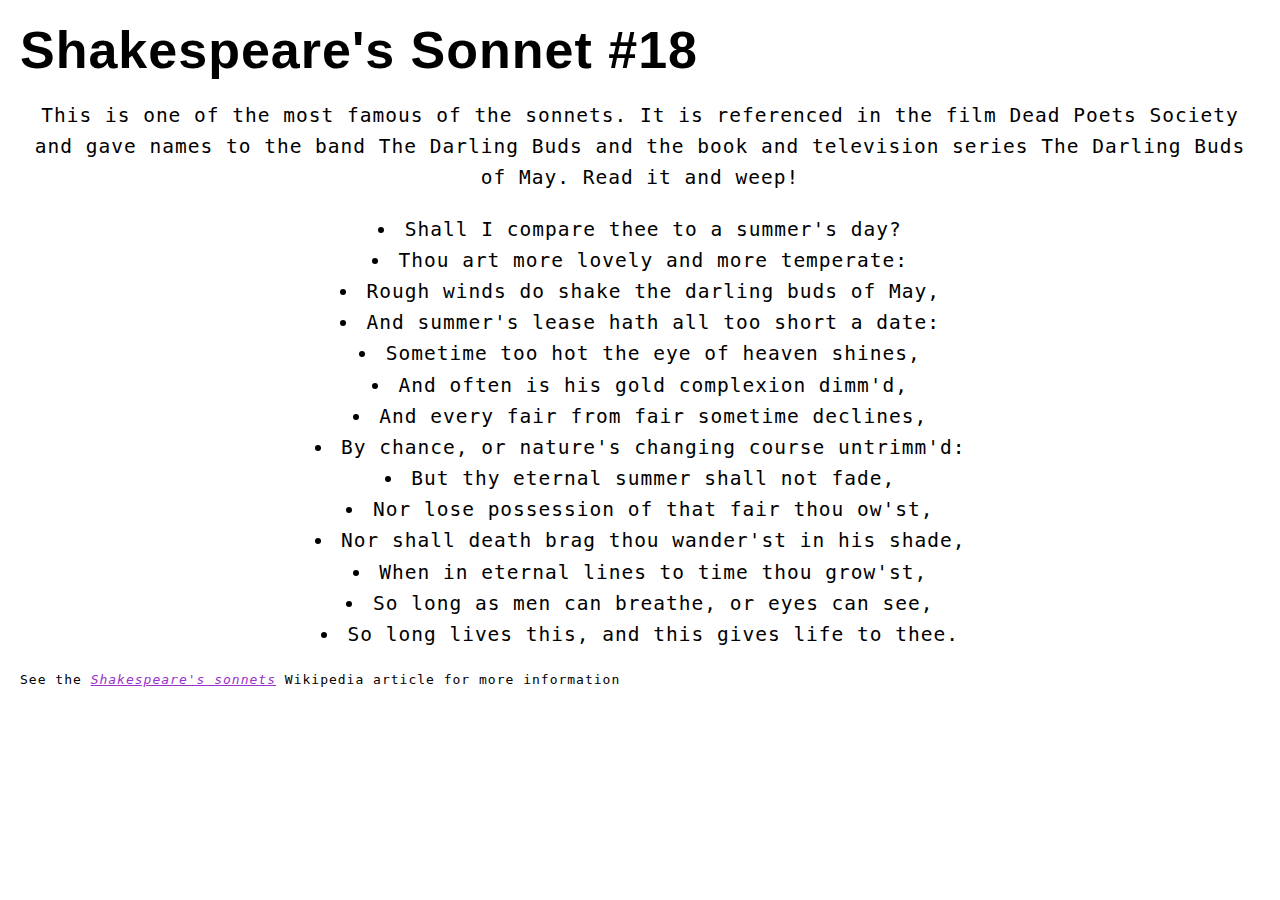
<file: week1/Challange 1/index.html>
<!DOCTYPE html>
<html>

<head>
    <title>Challenge 1</title>

    <style>
        html {
            background-color: #FFF;
            font-family: monospace;
            letter-spacing: 1px;
        }
        
        h1 {
            color: black;
            font-size: 4rem;
            font-family: Sans-Serif;
            font-weight: 600;
        }
        
        p {
            color: black;
            font-size: 1.5rem;
            line-height: 1.6;
            text-align: center;
        }
        
        li {
            color: black;
            font-size: 1.5rem;
            line-height: 1.6;
            text-align: center;
            list-style-position: inside;
        }
    </style>
    <link rel="stylesheet" href="style.css">
</head>

<body>
    <h1>Shakespeare's Sonnet #18</h1>
    <p>
        This is one of the most famous of the sonnets. It is referenced in the film Dead Poets Society and gave names to the band The Darling Buds and the book and television series The Darling Buds of May. Read it and weep!
    </p>
    <ul>
        <li>Shall I compare thee to a summer's day?</li>
        <li>Thou art more lovely and more temperate:</li>
        <li>Rough winds do shake the darling buds of May,</li>
        <li>And summer's lease hath all too short a date:</li>
        <li>Sometime too hot the eye of heaven shines,</li>
        <li>And often is his gold complexion dimm'd,</li>
        <li>And every fair from fair sometime declines,</li>
        <li>By chance, or nature's changing course untrimm'd:</li>
        <li>But thy eternal summer shall not fade,</li>
        <li>Nor lose possession of that fair thou ow'st,</li>
        <li>Nor shall death brag thou wander'st in his shade,</li>
        <li>When in eternal lines to time thou grow'st,</li>
        <li>So long as men can breathe, or eyes can see,</li>
        <li>So long lives this, and this gives life to thee.</li>
    </ul>

    <p class="copyright">See the
        <a href="http://en.wikipedia.org/wiki/Shakespeare%27s_Sonnets">
    Shakespeare's sonnets</a> Wikipedia article for more information
    </p>
</body>

</html>
</file>
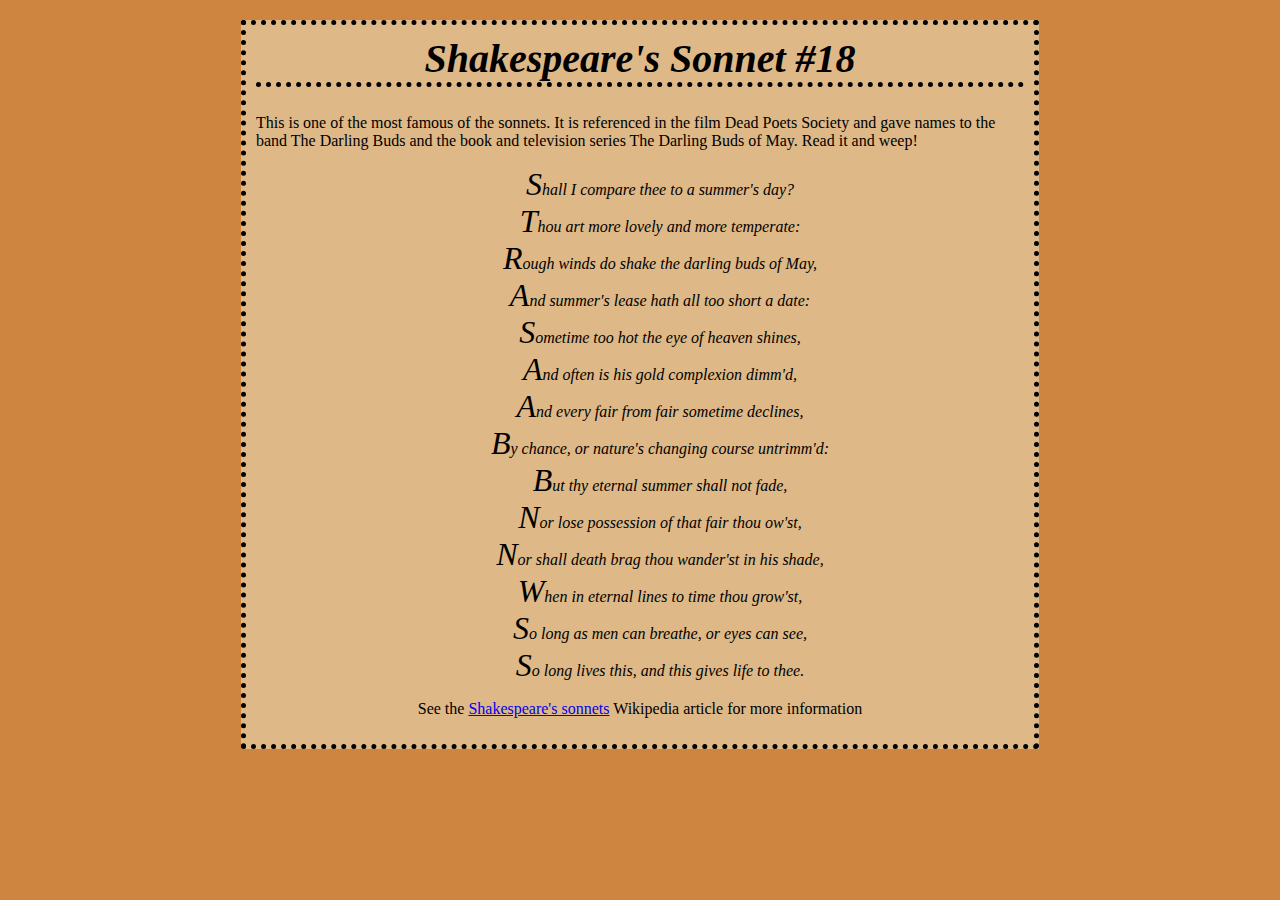
<file: week1/Challange 2/index.html>
<!DOCTYPE html PUBLIC "-//W3C//DTD HTML 4.01//EN" "http://www.w3.org/TR/html4/strict.dtd">
<html>

<head>
    <title>CSS Challenge 2</title>
    <style>

    </style>
    <link rel="stylesheet" href="style.css">
</head>

<body>
    <div id="wrap">
        <h1>Shakespeare's Sonnet #18</h1>
        <div class="line"></div>
        <p>
            This is one of the most famous of the sonnets. It is referenced in the film Dead Poets Society and gave names to the band The Darling Buds and the book and television series The Darling Buds of May. Read it and weep!
        </p>
        <ul>
            <li>Shall I compare thee to a summer's day?</li>
            <li>Thou art more lovely and more temperate:</li>
            <li>Rough winds do shake the darling buds of May,</li>
            <li>And summer's lease hath all too short a date:</li>
            <li>Sometime too hot the eye of heaven shines,</li>
            <li>And often is his gold complexion dimm'd,</li>
            <li>And every fair from fair sometime declines,</li>
            <li>By chance, or nature's changing course untrimm'd:</li>
            <li>But thy eternal summer shall not fade,</li>
            <li>Nor lose possession of that fair thou ow'st,</li>
            <li>Nor shall death brag thou wander'st in his shade,</li>
            <li>When in eternal lines to time thou grow'st,</li>
            <li>So long as men can breathe, or eyes can see,</li>
            <li>So long lives this, and this gives life to thee.</li>
        </ul>

        <p class="copyright">
            See the
            <a href="http://en.wikipedia.org/wiki/Shakespeare%27s_Sonnets">
          Shakespeare's sonnets</a
        >
        Wikipedia article for more information
      </p>
    </div>
  </body>
</html>
</file>
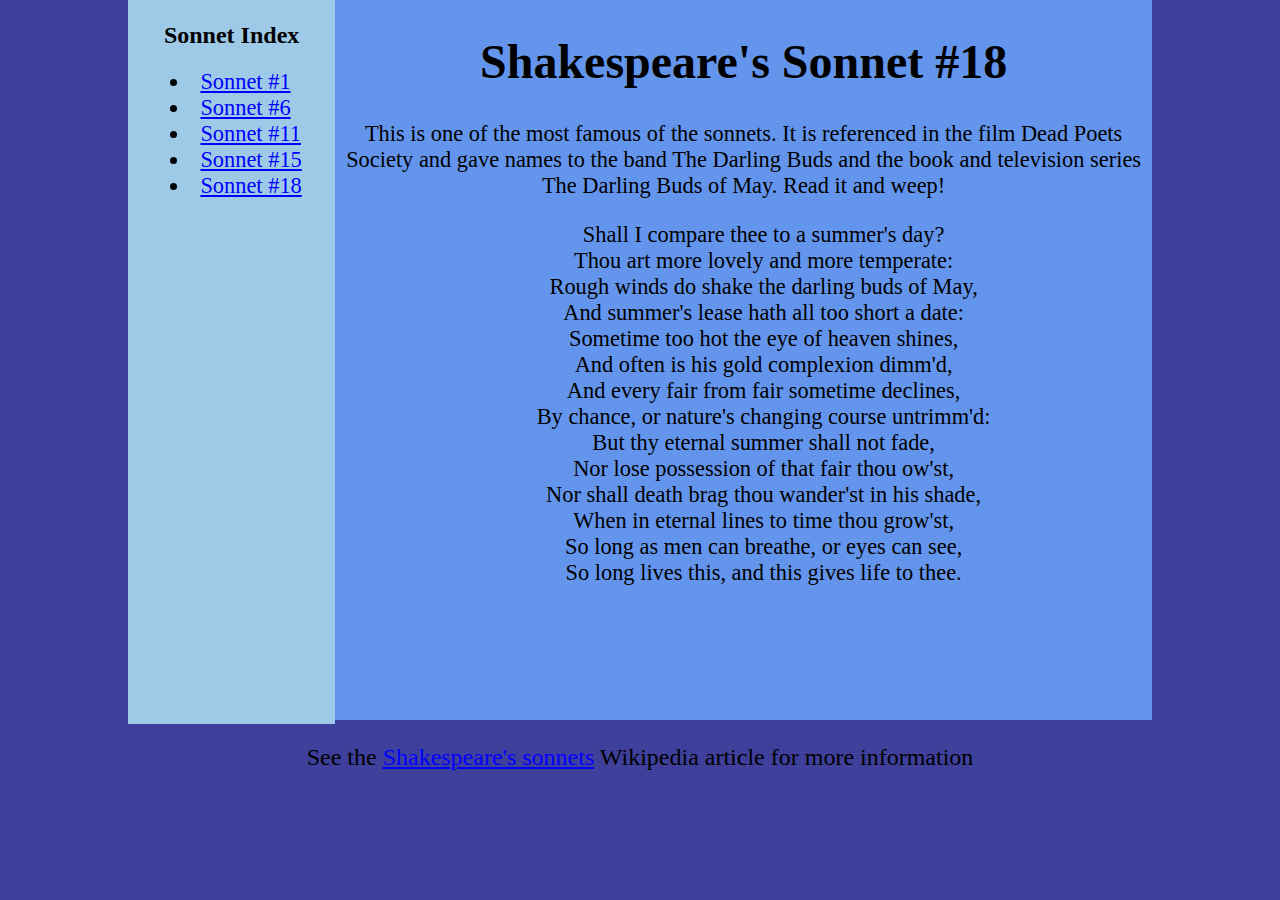
<file: week1/Challange 3/index.html>
<html>

<head>
    <title>CSS Challenge 3</title>
    <style>

    </style>
    <link rel="stylesheet" href="style.css">
</head>

<body>
    <div id="wrap">
        <div id="nav">
            <h2>Sonnet Index</h2>
            <ul>
                <li><a href="#">Sonnet #1</a></li>
                <li><a href="#">Sonnet #6</a></li>
                <li><a href="#">Sonnet #11</a></li>
                <li><a href="#">Sonnet #15</a></li>
                <li><a href="#">Sonnet #18</a></li>
            </ul>
        </div>
        <div id="content">
            <h1>Shakespeare's Sonnet #18</h1>
            <p>This is one of the most famous of the sonnets. It is referenced in the film Dead Poets Society and gave names to the band The Darling Buds and the book and television series The Darling Buds of May. Read it and weep!</p>
            <ul>
                <li>Shall I compare thee to a summer's day?</li>
                <li>Thou art more lovely and more temperate:</li>
                <li>Rough winds do shake the darling buds of May,</li>
                <li>And summer's lease hath all too short a date:</li>
                <li>Sometime too hot the eye of heaven shines,</li>
                <li>And often is his gold complexion dimm'd,</li>
                <li>And every fair from fair sometime declines,</li>
                <li>By chance, or nature's changing course untrimm'd:</li>
                <li>But thy eternal summer shall not fade,</li>
                <li>Nor lose possession of that fair thou ow'st,</li>
                <li>Nor shall death brag thou wander'st in his shade,</li>
                <li>When in eternal lines to time thou grow'st,</li>
                <li>So long as men can breathe, or eyes can see,</li>
                <li>So long lives this, and this gives life to thee.</li>
            </ul>
        </div>
    </div>

    <p class="copyright">See the
        <a href="http://en.wikipedia.org/wiki/Shakespeare%27s_Sonnets">
        Shakespeare's sonnets</a> Wikipedia article for more information
    </p>

</body>

</html>
</file>
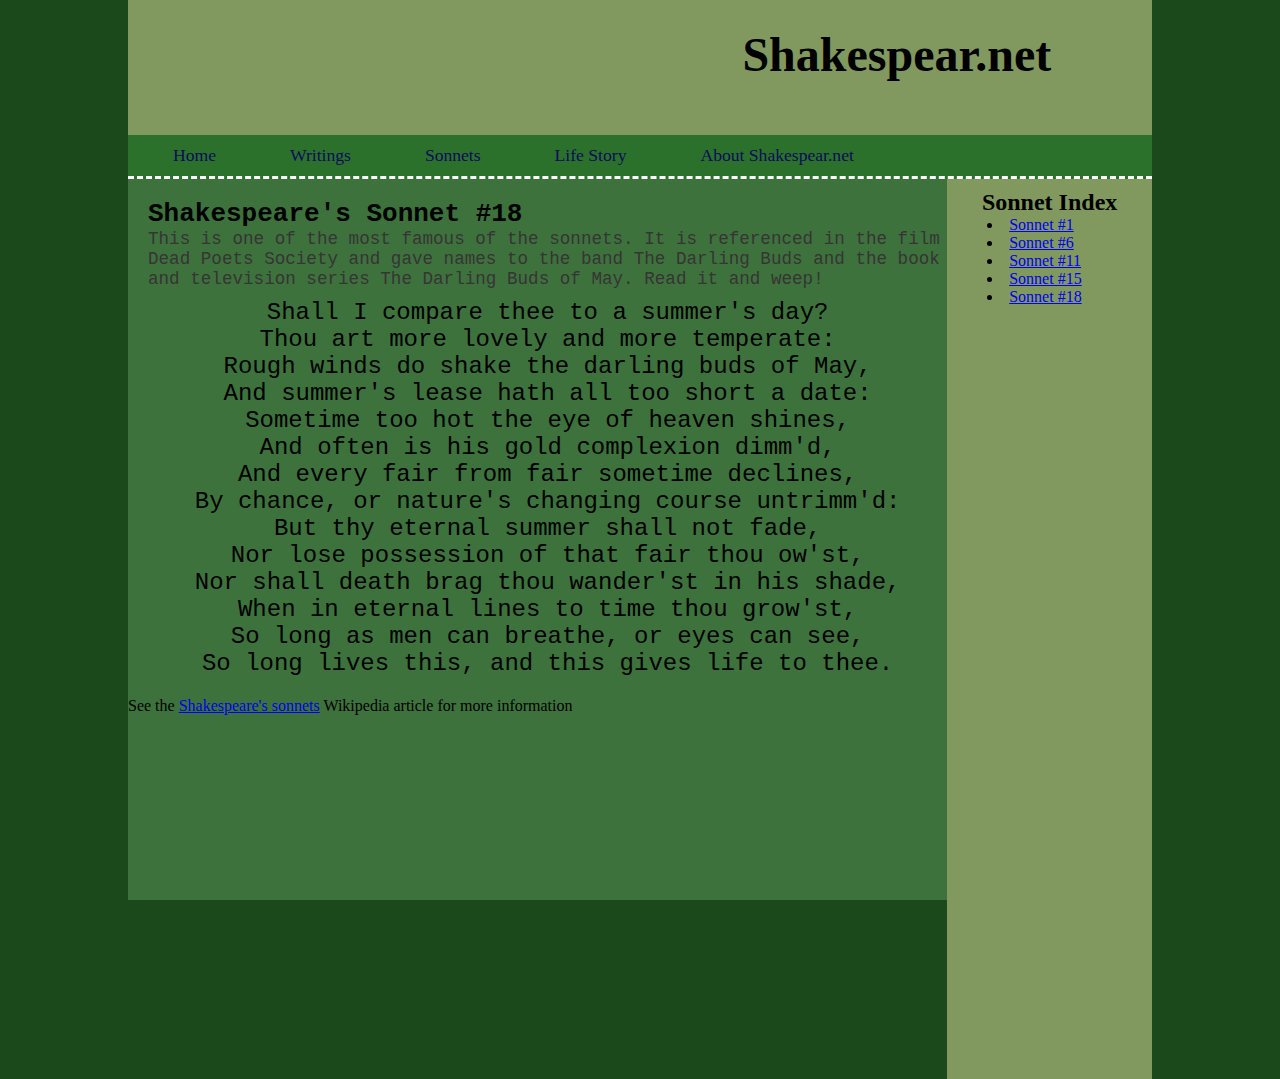
<file: week1/Challange 4/index.html>
<html lang="en">

<head>
    <title>CSS Challenge 4</title>
    <link rel="stylesheet" href="style.css">
</head>

<body>
    <div id="wrap">
        <div id="header">
            <h1>Shakespear.net</h1>
        </div>
        <div id="nav">
            <ul>
                <li><a href="#">Home</a></li>
                <li><a href="#">Writings</a></li>
                <li><a href="#">Sonnets</a></li>
                <li><a href="#">Life Story</a></li>
                <li><a href="#">About Shakespear.net</a></li>
            </ul>
        </div>

        <div id="sidebar">
            <h2>Sonnet Index</h2>
            <ul>
                <li><a href="#">Sonnet #1</a></li>
                <li><a href="#">Sonnet #6</a></li>
                <li><a href="#">Sonnet #11</a></li>
                <li><a href="#">Sonnet #15</a></li>
                <li><a href="#">Sonnet #18</a></li>
            </ul>
        </div>
        <div id="content">
            <h1>Shakespeare's Sonnet #18</h1>
            <p>This is one of the most famous of the sonnets. It is referenced in the film Dead Poets Society and gave names to the band The Darling Buds and the book and television series The Darling Buds of May. Read it and weep!</p>
            <ul>
                <li>Shall I compare thee to a summer's day?</li>
                <li>Thou art more lovely and more temperate:</li>
                <li>Rough winds do shake the darling buds of May,</li>
                <li>And summer's lease hath all too short a date:</li>
                <li>Sometime too hot the eye of heaven shines,</li>
                <li>And often is his gold complexion dimm'd,</li>
                <li>And every fair from fair sometime declines,</li>
                <li>By chance, or nature's changing course untrimm'd:</li>
                <li>But thy eternal summer shall not fade,</li>
                <li>Nor lose possession of that fair thou ow'st,</li>
                <li>Nor shall death brag thou wander'st in his shade,</li>
                <li>When in eternal lines to time thou grow'st,</li>
                <li>So long as men can breathe, or eyes can see,</li>
                <li>So long lives this, and this gives life to thee.</li>
            </ul>
        </div>
        <div id="footer">
            <p class="copyright">See the
                <a href="http://en.wikipedia.org/wiki/Shakespeare%27s_Sonnets">
        Shakespeare's sonnets</a> Wikipedia article for more information
            </p>
        </div>
    </div>
</body>

</html>
</file>
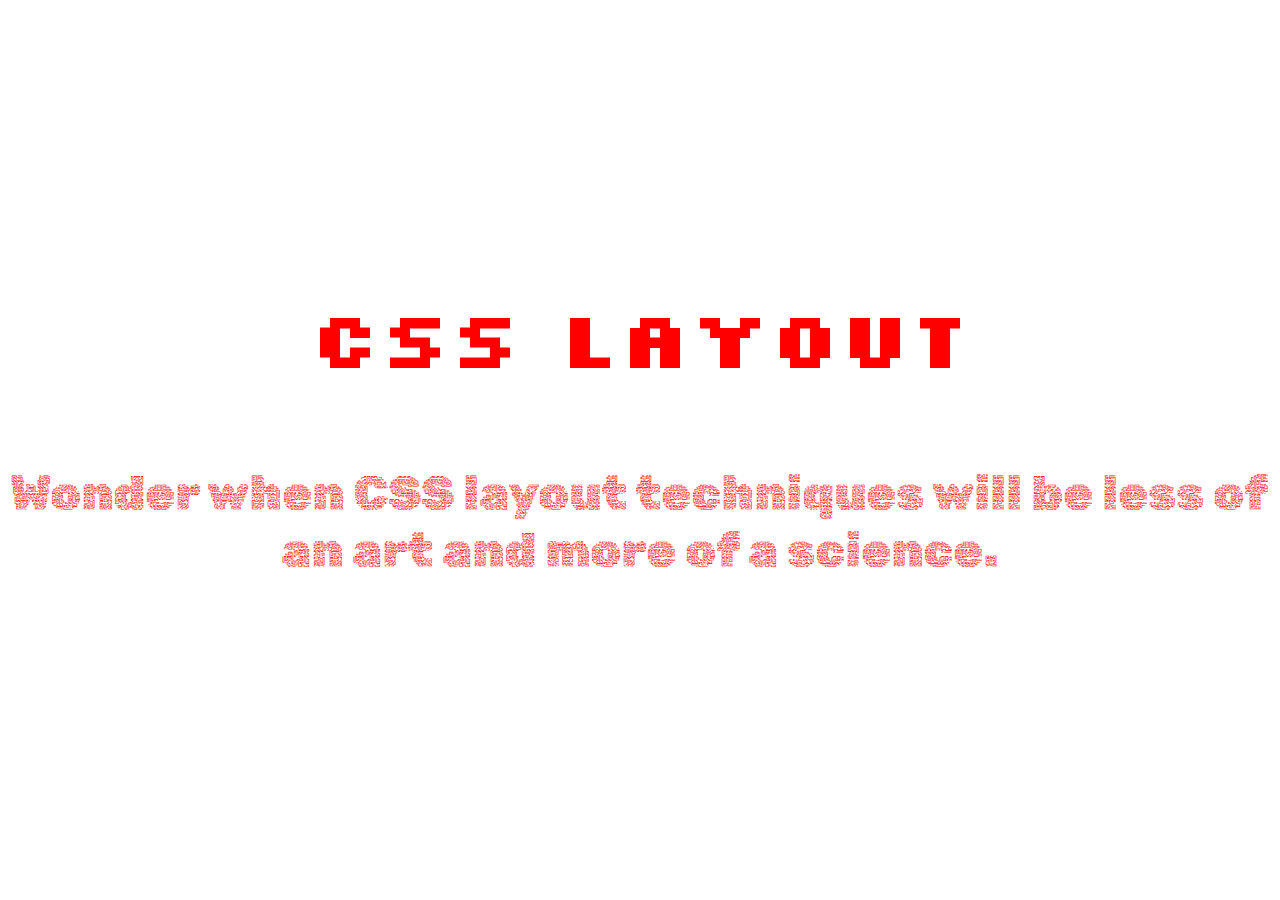
<file: week1/Challange 6/index.html>
<!DOCTYPE html>
<html lang="en">

<head>
    <title>Headline Challenge</title>
    <link rel="stylesheet" href="style.css">
    <link rel="preconnect" href="https://fonts.googleapis.com">
    <link rel="preconnect" href="https://fonts.gstatic.com" crossorigin>
    <link href="https://fonts.googleapis.com/css2?family=Silkscreen&display=swap" rel="stylesheet">
    <link href="https://fonts.googleapis.com/css2?family=Rubik+Burned&family=Silkscreen&display=swap" rel="stylesheet">
    <link rel="preconnect" href="https://fonts.googleapis.com">
    <link rel="preconnect" href="https://fonts.gstatic.com" crossorigin>
    <link rel="preconnect" href="https://fonts.googleapis.com">
    <link rel="preconnect" href="https://fonts.gstatic.com" crossorigin>
    <link href="https://fonts.googleapis.com/css2?family=Permanent+Marker&family=Rubik+Maze&display=swap" rel="stylesheet">
</head>

<body>
    <div id="wrap">
        <div class="thepost">
            <h1 class="posttitle">CSS Layout</h1>
            <h2 class="dateheader">Monday, May 29, 2006</h2>
            <p class="headercontent">
                Wonder when CSS layout techniques will be less of an art and more of a science.
            </p>
            <p class="postfooter">
                <em>Posted by Robin.</em>
            </p>
        </div>
    </div>
</body>

</html>
</file>
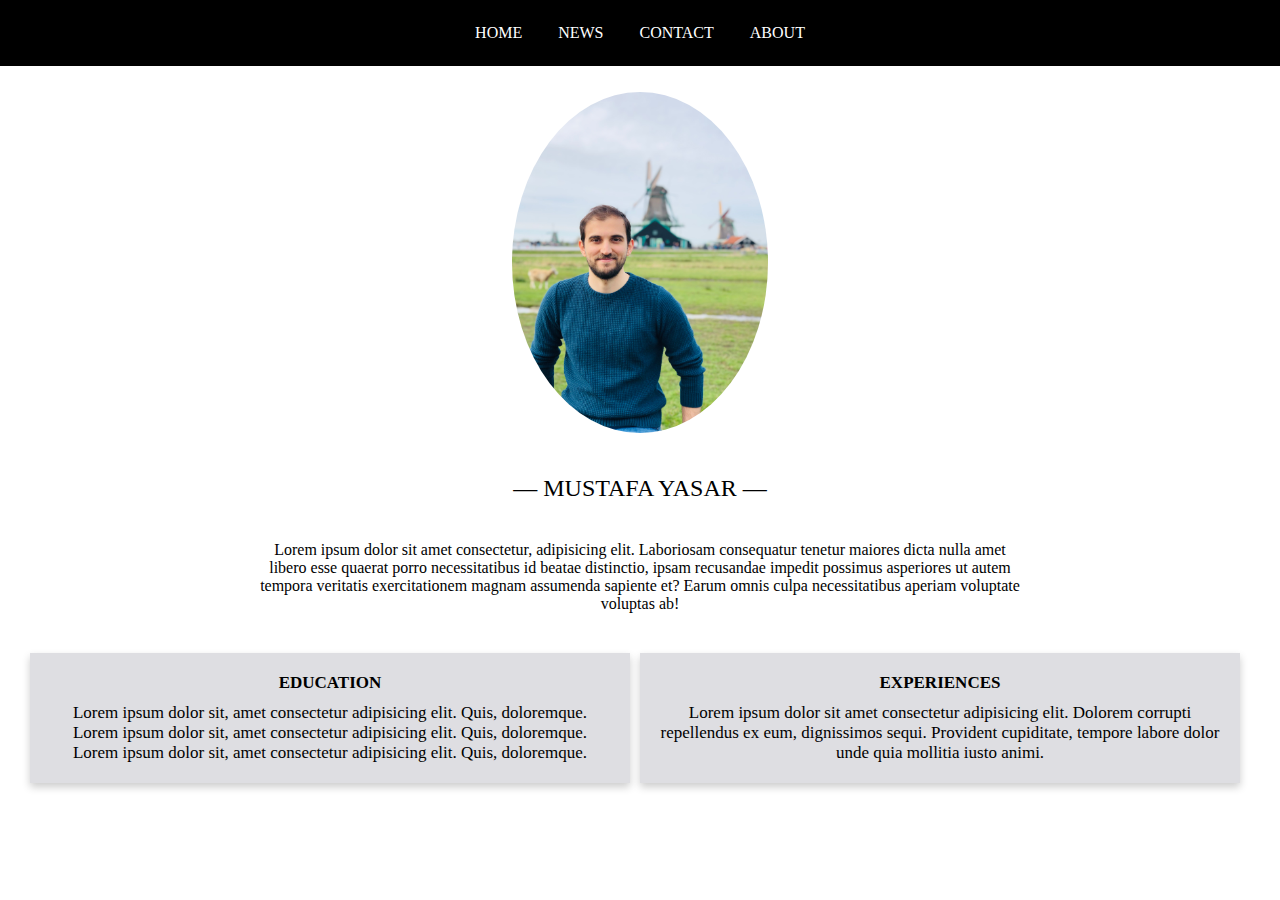
<file: week1/digitalResume/index.html>
<!DOCTYPE html>
<html lang="en">
<head>
    <meta charset="UTF-8">
    <meta http-equiv="X-UA-Compatible" content="IE=edge">
    <meta name="viewport" content="width=device-width, initial-scale=1.0">
    <title>My Resume</title>
    <link rel="stylesheet" href="styles.css">
</head>
<body>
    <!--NAVBAR-->
    <div class="navbar">
        <ul>
            <li><a href="#home">HOME</a></li>
            <li><a href="#news">NEWS</a></li>
            <li><a href="#contact">CONTACT</a></li>
            <li><a href="#about">ABOUT</a></li>
        </ul>
    </div>

    <!--INFO-->
    <div class="container">
        <div class="infoWrap">
            <div class="info">
                <img src="./image/my.jpeg" class="roundedImg" />
                <p style="text-align: center; font-size: 24px;">&mdash; MUSTAFA YASAR &mdash;</p>
            </div>
            <div class="aboutMe">
                <p>Lorem ipsum dolor sit amet consectetur, adipisicing elit. Laboriosam consequatur tenetur maiores dicta nulla amet libero esse quaerat porro necessitatibus id beatae distinctio, ipsam recusandae impedit possimus asperiores ut autem tempora veritatis exercitationem magnam assumenda sapiente et? Earum omnis culpa necessitatibus aperiam voluptate voluptas ab!</p>
            </div>
        </div>
        <div class="flex-container">
            <div class="flex-item">
                <h4 style="margin-bottom: 10px;">EDUCATION</h4>
                <div class="educationList">
                    <ul class="educationList">
                        <li>Lorem ipsum dolor sit, amet consectetur adipisicing elit. Quis, doloremque.</li>
                        <li>Lorem ipsum dolor sit, amet consectetur adipisicing elit. Quis, doloremque.</li>
                        <li>Lorem ipsum dolor sit, amet consectetur adipisicing elit. Quis, doloremque.</li>
                      </ul>  
                </div>
            </div>
            <div class="flex-item">
                <h4 style="margin-bottom: 10px;">EXPERIENCES</h4>
                <p>Lorem ipsum dolor sit amet consectetur adipisicing elit. Dolorem corrupti repellendus ex eum, dignissimos sequi. Provident cupiditate, tempore labore dolor unde quia mollitia iusto animi.</p>  
            </div>
          </div>          
    </div>
    
      
    
</body>
</html>
</file>
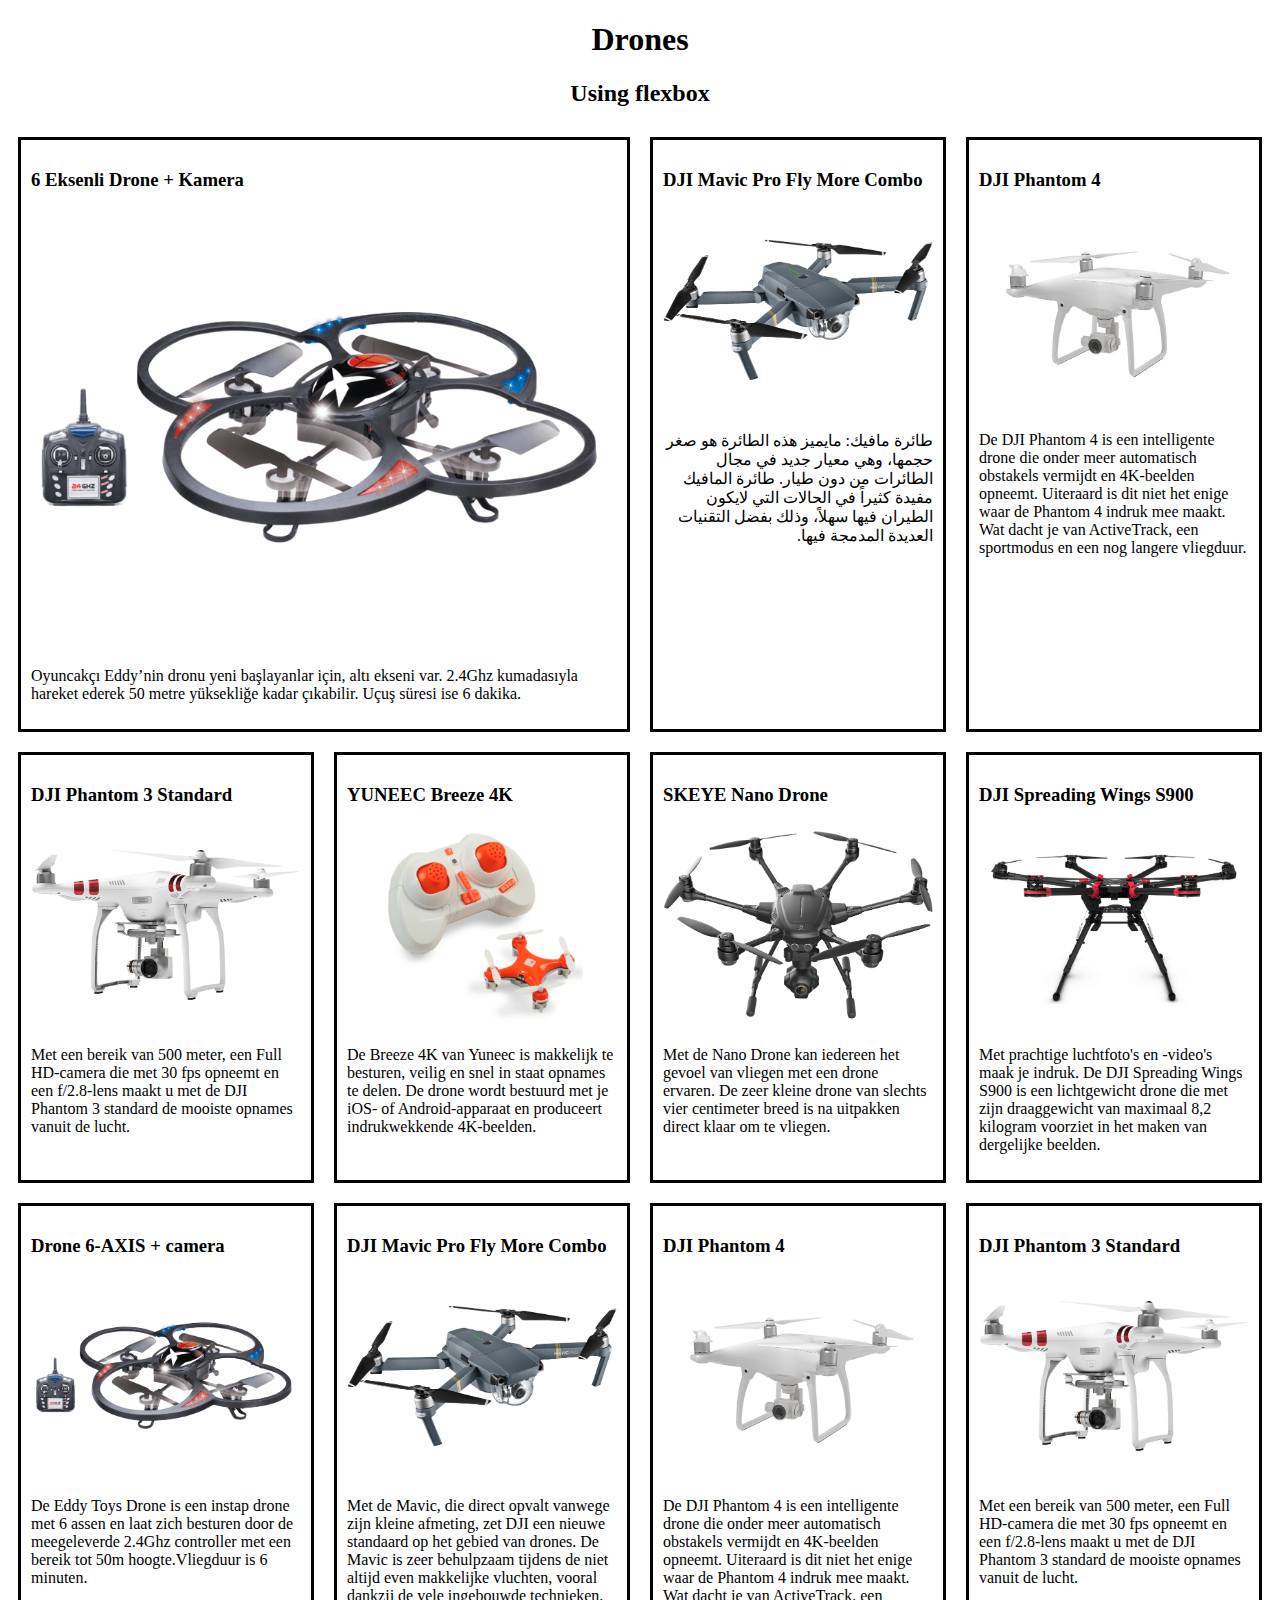
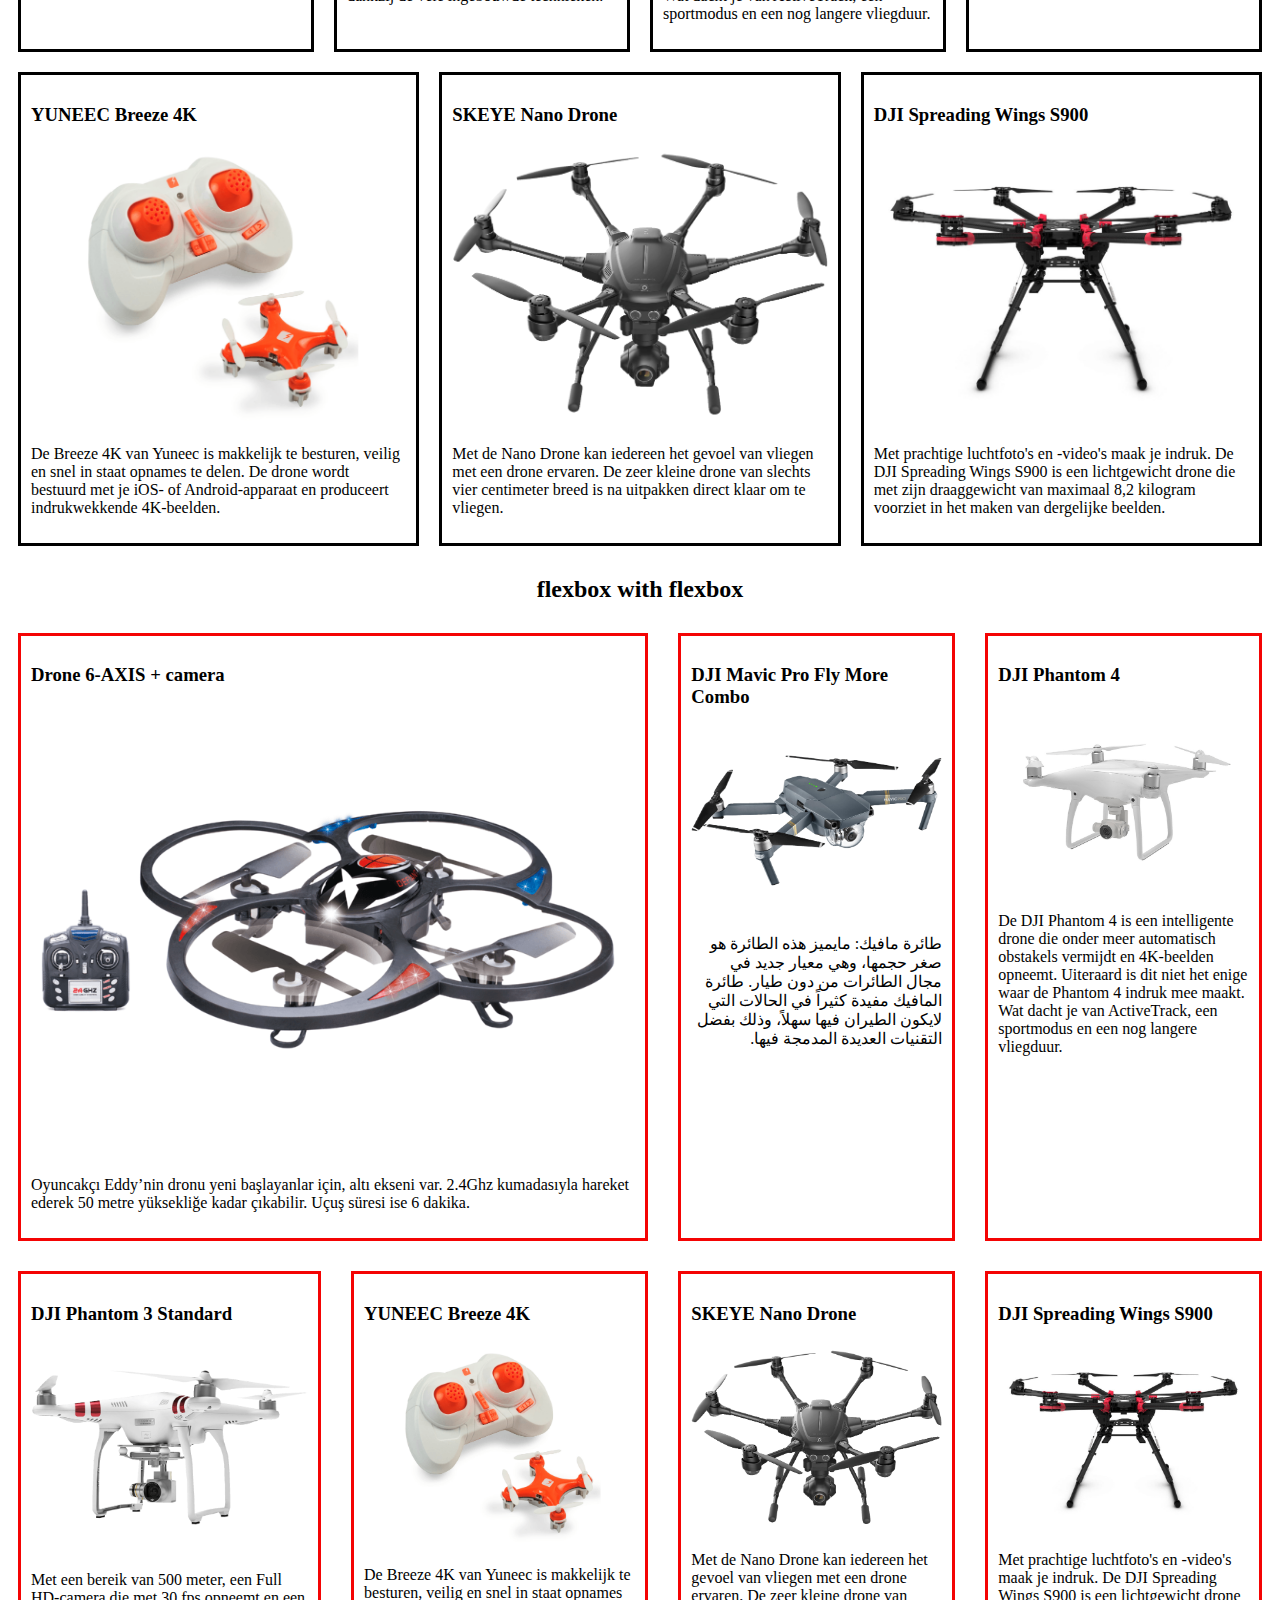
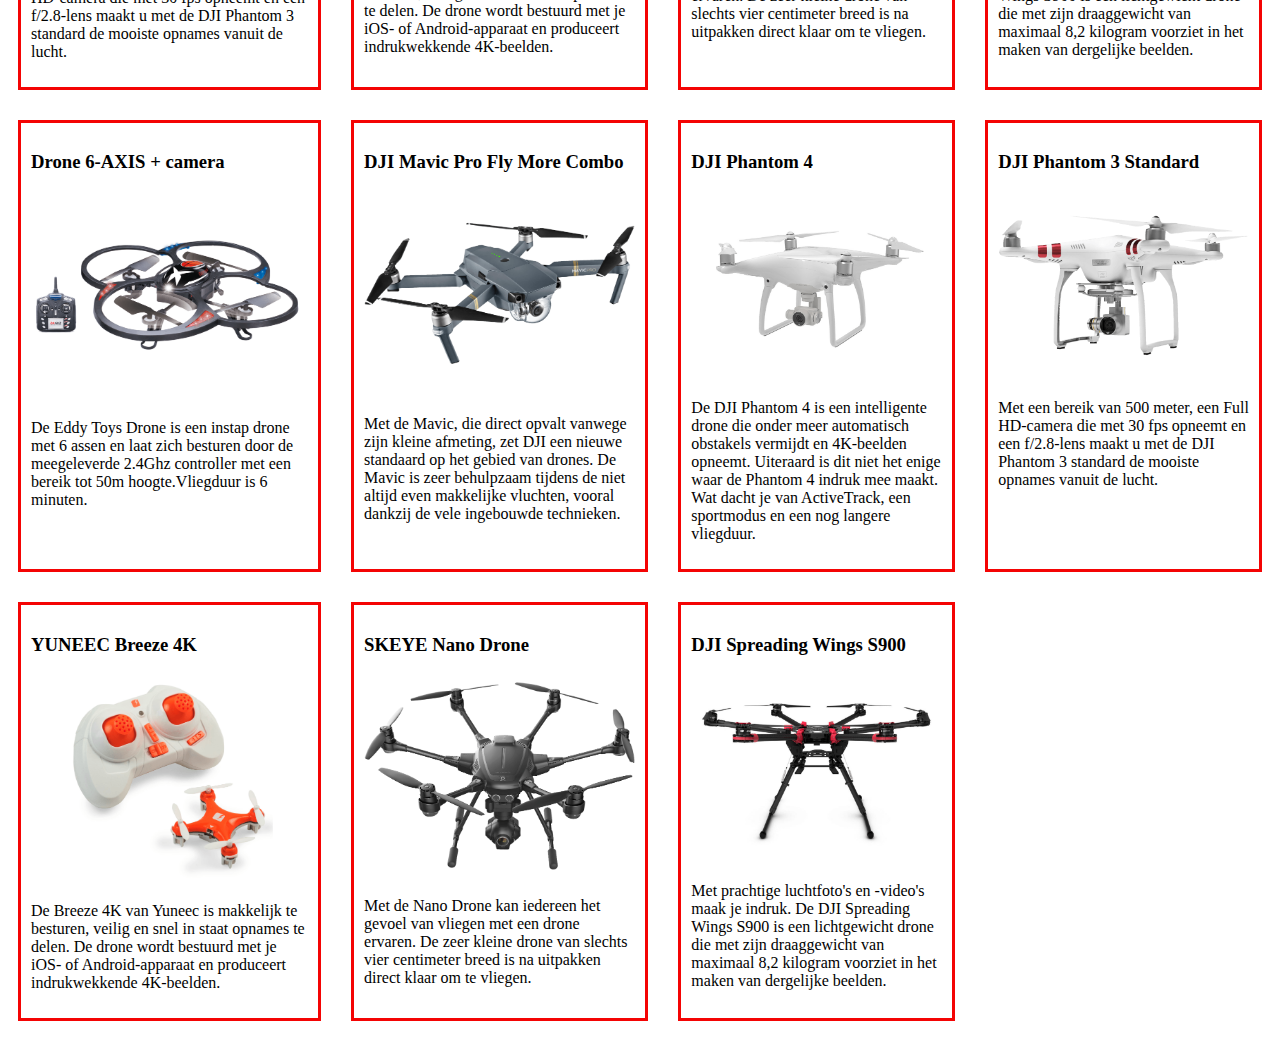
<file: week2/prepExercise/index.html>
<!doctype html>
<html>
    <head>
        <meta charset="utf-8">
        <meta name="viewport" content="width=device-width, initial-scale=1.0">
        <title>Drones</title>
        <link rel="stylesheet" href="style.css">
    </head>
    <body>
        <header>
            <h1>Drones</h1>
        </header>
        <main>
            <section class="flexbox-section">
                <h2>Using flexbox</h2>
                <ul class="flexbox-list">
                    <li class="flexbox-item">
                        <h3>6 Eksenli Drone + Kamera</h3>
                        <img src="images/drone1.png">
                        <p>Oyuncakçı Eddy’nin dronu yeni başlayanlar için, altı ekseni var. 2.4Ghz kumadasıyla hareket ederek 50 metre yüksekliğe kadar çıkabilir. Uçuş süresi ise 6 dakika.</p>
                    </li>
                    <li class="flexbox-item">
                        <h3>DJI Mavic Pro Fly More Combo</h3>
                        <img src="images/drone2.png">
                         <p dir="rtl">طائرة مافيك: مايميز هذه الطائرة هو صغر حجمها، وهي معيار جديد في مجال الطائرات من دون طيار. طائرة المافيك مفيدة كثيراً في الحالات التي لايكون الطيران فيها سهلاً، وذلك بفضل التقنيات العديدة المدمجة فيها.</p>
                    </li>
                    <li class="flexbox-item">
                        <h3>DJI Phantom 4</h3>
                        <img src="images/drone3.png">
                        <p>De DJI Phantom 4 is een intelligente drone die onder meer automatisch obstakels vermijdt en 4K-beelden opneemt. Uiteraard is dit niet het enige waar de Phantom 4 indruk mee maakt. Wat dacht je van ActiveTrack, een sportmodus en een nog langere vliegduur.</p>
                    </li>
                    <li class="flexbox-item">
                        <h3>DJI Phantom 3 Standard</h3>
                        <img src="images/drone4.png">
                        <p>Met een bereik van 500 meter, een Full HD-camera die met 30 fps opneemt en een f/2.8-lens maakt u met de DJI Phantom 3 standard de mooiste opnames vanuit de lucht.</p>
                    </li>
                    <li class="flexbox-item">
                        <h3>YUNEEC Breeze 4K</h3>
                        <img src="images/drone5.png">
                        <p>De Breeze 4K van Yuneec is makkelijk te besturen, veilig en snel in staat opnames te delen. De drone wordt bestuurd met je iOS- of Android-apparaat en produceert indrukwekkende 4K-beelden.</p>
                    </li>
                    <li class="flexbox-item">
                        <h3>SKEYE Nano Drone</h3>
                        <img src="images/drone6.png">
                        <p>Met de Nano Drone kan iedereen het gevoel van vliegen met een drone ervaren. De zeer kleine drone van slechts vier centimeter breed is na uitpakken direct klaar om te vliegen.</p>
                    </li>
                    <li class="flexbox-item">
                        <h3>DJI Spreading Wings S900</h3>
                        <img src="images/drone7.png">
                        <p>Met prachtige luchtfoto's en -video's maak je indruk. De DJI Spreading Wings S900 is een lichtgewicht drone die met zijn draaggewicht van maximaal 8,2 kilogram voorziet in het maken van dergelijke beelden.</p>
                    </li>
                    <li class="flexbox-item">
                        <h3>Drone 6-AXIS + camera</h3>
                        <img src="images/drone1.png">
                        <p>De Eddy Toys Drone is een instap drone met 6 assen en laat zich besturen door de meegeleverde 2.4Ghz controller met een bereik tot 50m hoogte.Vliegduur is 6 minuten.</p>
                    </li>
                    <li class="flexbox-item">
                        <h3>DJI Mavic Pro Fly More Combo</h3>
                        <img src="images/drone2.png">
                        <p>Met de Mavic, die direct opvalt vanwege zijn kleine afmeting, zet DJI een nieuwe standaard op het gebied van drones. De Mavic is zeer behulpzaam tijdens de niet altijd even makkelijke vluchten, vooral dankzij de vele ingebouwde technieken.</p>
                    </li>
                    <li class="flexbox-item">
                        <h3>DJI Phantom 4</h3>
                        <img src="images/drone3.png">
                        <p>De DJI Phantom 4 is een intelligente drone die onder meer automatisch obstakels vermijdt en 4K-beelden opneemt. Uiteraard is dit niet het enige waar de Phantom 4 indruk mee maakt. Wat dacht je van ActiveTrack, een sportmodus en een nog langere vliegduur.</p>
                    </li>
                    <li class="flexbox-item">
                        <h3>DJI Phantom 3 Standard</h3>
                        <img src="images/drone4.png">
                        <p>Met een bereik van 500 meter, een Full HD-camera die met 30 fps opneemt en een f/2.8-lens maakt u met de DJI Phantom 3 standard de mooiste opnames vanuit de lucht.</p>
                    </li>
                    <li class="flexbox-item">
                        <h3>YUNEEC Breeze 4K</h3>
                        <img src="images/drone5.png">
                        <p>De Breeze 4K van Yuneec is makkelijk te besturen, veilig en snel in staat opnames te delen. De drone wordt bestuurd met je iOS- of Android-apparaat en produceert indrukwekkende 4K-beelden.</p>
                    </li>
                    <li class="flexbox-item">
                        <h3>SKEYE Nano Drone</h3>
                        <img src="images/drone6.png">
                        <p>Met de Nano Drone kan iedereen het gevoel van vliegen met een drone ervaren. De zeer kleine drone van slechts vier centimeter breed is na uitpakken direct klaar om te vliegen.</p>
                    </li>
                    <li class="flexbox-item">
                        <h3>DJI Spreading Wings S900</h3>
                        <img src="images/drone7.png">
                        <p>Met prachtige luchtfoto's en -video's maak je indruk. De DJI Spreading Wings S900 is een lichtgewicht drone die met zijn draaggewicht van maximaal 8,2 kilogram voorziet in het maken van dergelijke beelden.</p>
                    </li>
                </ul>
                
            </section>
            <section class="grid-section">
                <h2>flexbox with flexbox</h2>
                <ul class="grid-list">
                    <li class="grid-item">
                        <h3>Drone 6-AXIS + camera</h3>
                        <img src="images/drone1.png">
                        <p>Oyuncakçı Eddy’nin dronu yeni başlayanlar için, altı ekseni var. 2.4Ghz kumadasıyla hareket ederek 50 metre yüksekliğe kadar çıkabilir. Uçuş süresi ise 6 dakika.</p>
                    </li>
                    <li class="grid-item">
                        <h3>DJI Mavic Pro Fly More Combo</h3>
                        <img src="images/drone2.png">
                         <p dir="rtl">طائرة مافيك: مايميز هذه الطائرة هو صغر حجمها، وهي معيار جديد في مجال الطائرات من دون طيار. طائرة المافيك مفيدة كثيراً في الحالات التي لايكون الطيران فيها سهلاً، وذلك بفضل التقنيات العديدة المدمجة فيها.</p>
                    </li>
                    <li class="grid-item">
                        <h3>DJI Phantom 4</h3>
                        <img src="images/drone3.png">
                        <p>De DJI Phantom 4 is een intelligente drone die onder meer automatisch obstakels vermijdt en 4K-beelden opneemt. Uiteraard is dit niet het enige waar de Phantom 4 indruk mee maakt. Wat dacht je van ActiveTrack, een sportmodus en een nog langere vliegduur.</p>
                    </li>
                    <li class="grid-item">
                        <h3>DJI Phantom 3 Standard</h3>
                        <img src="images/drone4.png">
                        <p>Met een bereik van 500 meter, een Full HD-camera die met 30 fps opneemt en een f/2.8-lens maakt u met de DJI Phantom 3 standard de mooiste opnames vanuit de lucht.</p>
                    </li>
                    <li class="grid-item">
                        <h3>YUNEEC Breeze 4K</h3>
                        <img src="images/drone5.png">
                        <p>De Breeze 4K van Yuneec is makkelijk te besturen, veilig en snel in staat opnames te delen. De drone wordt bestuurd met je iOS- of Android-apparaat en produceert indrukwekkende 4K-beelden.</p>
                    </li>
                    <li class="grid-item">
                        <h3>SKEYE Nano Drone</h3>
                        <img src="images/drone6.png">
                        <p>Met de Nano Drone kan iedereen het gevoel van vliegen met een drone ervaren. De zeer kleine drone van slechts vier centimeter breed is na uitpakken direct klaar om te vliegen.</p>
                    </li>
                    <li class="grid-item">
                        <h3>DJI Spreading Wings S900</h3>
                        <img src="images/drone7.png">
                        <p>Met prachtige luchtfoto's en -video's maak je indruk. De DJI Spreading Wings S900 is een lichtgewicht drone die met zijn draaggewicht van maximaal 8,2 kilogram voorziet in het maken van dergelijke beelden.</p>
                    </li>
                    <li class="grid-item">
                        <h3>Drone 6-AXIS + camera</h3>
                        <img src="images/drone1.png">
                        <p>De Eddy Toys Drone is een instap drone met 6 assen en laat zich besturen door de meegeleverde 2.4Ghz controller met een bereik tot 50m hoogte.Vliegduur is 6 minuten.</p>
                    </li>
                    <li class="grid-item">
                        <h3>DJI Mavic Pro Fly More Combo</h3>
                        <img src="images/drone2.png">
                        <p>Met de Mavic, die direct opvalt vanwege zijn kleine afmeting, zet DJI een nieuwe standaard op het gebied van drones. De Mavic is zeer behulpzaam tijdens de niet altijd even makkelijke vluchten, vooral dankzij de vele ingebouwde technieken.</p>
                    </li>
                    <li class="grid-item">
                        <h3>DJI Phantom 4</h3>
                        <img src="images/drone3.png">
                        <p>De DJI Phantom 4 is een intelligente drone die onder meer automatisch obstakels vermijdt en 4K-beelden opneemt. Uiteraard is dit niet het enige waar de Phantom 4 indruk mee maakt. Wat dacht je van ActiveTrack, een sportmodus en een nog langere vliegduur.</p>
                    </li>
                    <li class="grid-item">
                        <h3>DJI Phantom 3 Standard</h3>
                        <img src="images/drone4.png">
                        <p>Met een bereik van 500 meter, een Full HD-camera die met 30 fps opneemt en een f/2.8-lens maakt u met de DJI Phantom 3 standard de mooiste opnames vanuit de lucht.</p>
                    </li>
                    <li class="grid-item">
                        <h3>YUNEEC Breeze 4K</h3>
                        <img src="images/drone5.png">
                        <p>De Breeze 4K van Yuneec is makkelijk te besturen, veilig en snel in staat opnames te delen. De drone wordt bestuurd met je iOS- of Android-apparaat en produceert indrukwekkende 4K-beelden.</p>
                    </li>
                    <li class="grid-item">
                        <h3>SKEYE Nano Drone</h3>
                        <img src="images/drone6.png">
                        <p>Met de Nano Drone kan iedereen het gevoel van vliegen met een drone ervaren. De zeer kleine drone van slechts vier centimeter breed is na uitpakken direct klaar om te vliegen.</p>
                    </li>
                    <li class="grid-item">
                        <h3>DJI Spreading Wings S900</h3>
                        <img src="images/drone7.png">
                        <p>Met prachtige luchtfoto's en -video's maak je indruk. De DJI Spreading Wings S900 is een lichtgewicht drone die met zijn draaggewicht van maximaal 8,2 kilogram voorziet in het maken van dergelijke beelden.</p>
                    </li>
                </ul>
            </section>
        </main>
    </body>
</html>
</file>
<file: week1/Challange 1/style.css>
* {
    margin: 0;
    padding: 0;
}

body {
    padding: 10px;
    font-family: monospace;
    letter-spacing: 1px;
}

h1 {
    padding: 10px;
}

p {
    text-align: center;
    padding: 10px;
}

ul {
    padding: 10px;
}

.copyright {
    font-size: 1rem;
    text-align: start;
}

.copyright a {
    color: darkorchid;
    font-style: italic;
}
</file>
<file: week1/Challange 2/style.css>
body {
    margin: 0;
    padding: 0;
    background-color: peru;
}

#wrap {
    width: 60%;
    height: 80%;
    background-color: burlywood;
    border: 5px dotted black;
    margin: auto auto;
    margin-top: 20px;
    padding: 10px;
}

h1 {
    border-bottom: 5px dotted black;
    text-align: center;
    margin-top: 0;
    font-style: italic;
    font-size: 2.5rem;
}

li {
    text-align: center;
    list-style: none;
    font-style: italic;
}

li:first-letter {
    font-size: 2rem;
}

.copyright {
    text-align: center;
}
</file>
<file: week1/Challange 3/style.css>
body {
    margin: 0;
    padding: 0;
    background-color: rgb(63, 63, 156);
    box-sizing: border-box;
}

#wrap {
    width: 80%;
    height: 80%;
    background-color: cornflowerblue;
    margin: auto auto;
    display: flex;
}

#nav {
    width: 20%;
    height: 100%;
    border: 2px solid transparent;
    background-color: rgb(159, 202, 231);
    list-style-position: inside;
}

#nav li a {
    color: blue;
}

#nav h2 {
    text-align: center;
}

#content {
    width: 80%;
    height: 100%;
    border: 2px solid transparent;
    text-align: center;
}

#content h1 {
    font-size: 3rem;
}

#content p,
li {
    font-size: 1.4rem;
}

#content li {
    list-style-type: none;
}

.copyright {
    text-align: center;
    font-size: 1.5rem;
}

.copyright a {
    color: blue;
}
</file>
<file: week1/Challange 4/style.css>
* {
    margin: 0;
    padding: 0;
    box-sizing: border-box;
}

body {
    background-color: rgb(28, 73, 28);
}

#wrap {
    width: 80%;
    height: 100%;
    margin: auto;
    background-color: rgb(61, 114, 61);
}

#header {
    width: 100%;
    height: 15%;
    background-color: rgb(129, 152, 94);
    position: relative;
}

#header h1 {
    font-size: 3rem;
    margin: 0;
    padding: 0;
    position: absolute;
    top: 20%;
    left: 60%;
}

#nav {
    padding: 10px;
    background-color: rgb(43, 113, 43);
    border-bottom: 3px dashed white;
}

#nav ul li {
    display: inline;
    list-style-type: none;
}

#nav ul li {
    padding: 0 35px;
}

#nav ul li a {
    font-size: 1.1rem;
    text-decoration: none;
    color: rgb(11, 11, 91);
}

#sidebar {
    width: 20%;
    height: 100%;
    background-color: rgb(129, 152, 94);
    float: right;
    list-style-position: inside;
}

#sidebar h2 {
    margin-top: 10px;
    text-align: center;
}

#sidebar li {
    padding-left: 40px;
}

#content {
    font-family: monospace;
    margin: 20px;
}

#content p {
    font-size: 1.1rem;
    color: rgb(55, 52, 52);
}

#content ul {
    font-size: 1.5rem;
    margin-top: 10px;
    text-align: center;
    list-style-type: none;
}
</file>
<file: week1/Challange 6/style.css>
* {
    margin: 0;
    padding: 0;
}

body {
    background-image: url(https://images.unsplash.com/photo-1508098682722-e99c43a406b2?ixlib=rb-1.2.1&ixid=MnwxMjA3fDB8MHxwaG90by1wYWdlfHx8fGVufDB8fHx8&auto=format&fit=crop&w=1770&q=80);
}

.thepost {
    z-index: 1;
    display: flex;
    flex-direction: column;
    height: 100vh;
    align-items: center;
    justify-content: center;
}

.posttitle {
    font-family: 'Silkscreen', cursive;
    color: red;
    font-size: 5rem;
}

.dateheader {
    font-family: 'Rubik Burned', cursive;
    color: white;
    font-size: 4rem;
}

.headercontent {
    text-align: center;
    font-family: 'Rubik Maze', cursive;
    color: red;
    font-size: 3rem;
}

.postfooter {
    font-family: 'Permanent Marker', cursive;
    color: white;
    font-size: 2rem;
}
</file>
<file: week1/digitalResume/styles.css>
* {
    margin: 0;
    padding: 0;
    box-sizing: border-box;
}

.navbar {
    background-color: black;
}

.navbar ul {
    list-style-type: none;
    padding: 10px;
    color: black;
    text-align: center;
    background-color: black;
  }
  
.navbar li {
display: inline-block;
background-color: black;

}

.navbar li a {
display: block;
color: white;
text-align: center;
padding: 14px 16px;
text-decoration: none;
background-color: black;
}


.container {
    max-width: 100%;
    padding: 0;
    margin: 0;
}

.info {
    display: block;
    text-align: center;
}

.roundedImg {
    width: 20%;
    height: auto;
    margin-top: 2%;
    margin-bottom: 3%;
    border-radius: 50%;
}

.aboutMe {
    display: block;
    margin-top: 3%;
    margin-left: auto;
    margin-right: auto;
    margin-bottom: 20px;
    color: black;
    max-width: 60%;
    text-align: center;
}

.flex-container {
    display: flex;
    flex-direction: row;
    font-size: 17px;
    text-align: center;
    margin: 30px;
  }
  
.flex-item {
    background-color:rgb(222, 222, 226);
    flex: 40%;
    margin-top: 10px;
    margin-right: 10px;
    padding: 20px 16px;
    box-shadow: 0 4px 8px 0 rgba(0,0,0,0.2);
    transition: 0.3s;
    width: 100%;
}

.flex-item:hover{
    box-shadow: 0 16px 20px 0 rgba(0, 0, 0, 0.2);
    margin-top: 4px;
}

@media (max-width: 800px) {
.flex-container {
    flex-direction: column;
}
}

.educationList ul li{
    list-style-type: none;
  }
</file>
<file: week2/prepExercise/style.css>
h1,
    h2 {
        text-align: center;
    }
    
    .flexbox-list {
        display: flex;
        flex-wrap: wrap;
        padding: 0;
    }
    
    .flexbox-item {
        flex: 20%;
        border: 3px solid black;
        margin: 10px;
        list-style-type: none;
        padding: 10px;
    }
    
    .flexbox-item:first-child {
        flex: 45%
    }
    
    .flexbox-item img {
        max-width: 100%;
    }
    
    @media (max-width: 1024px) {
        .flexbox-item:first-child,
        .flexbox-item:nth-child(2) {
            flex: 40%
        }
        .flexbox-item {
            flex: 25%;
        }
    }
    
    @media (max-width: 600px) {
        .flexbox-item,
        .flexbox-item:first-child,
        .flexbox-item:nth-child(2) {
            flex: 100%;
        }
    }
    
    .grid-list {
        display: grid;
        grid-template-columns: auto auto auto auto;
        gap: 10px;
        padding: 0px;
    }
    
    .grid-item {
        border: 3px solid rgb(244, 4, 4);
        margin: 10px;
        list-style-type: none;
        padding: 10px;
    }
    
    .grid-item img {
        max-width: 100%;
    }
    
    .grid-item:first-child {
        grid-column: 1 / 3;
    }
    
    @media (max-width: 1024px) {
        .grid-list {
            display: grid;
            grid-template-columns: auto auto auto;
            gap: 10px;
            padding: 0px;
        }
        .grid-item:first-child {
            grid-column: 1 / 2;
        }
        .grid-item:nth-child(2) {
            grid-column: 2 / 4
        }
    }
    
    @media (max-width: 600px) {
        .grid-list {
            gap: 0px;
        }
        .grid-item {
            grid-column: 1;
        }
        .grid-item:first-child {
            grid-column: 1;
        }
        .grid-item:nth-child(2) {
            grid-column: 1;
        }
    }
</file>
